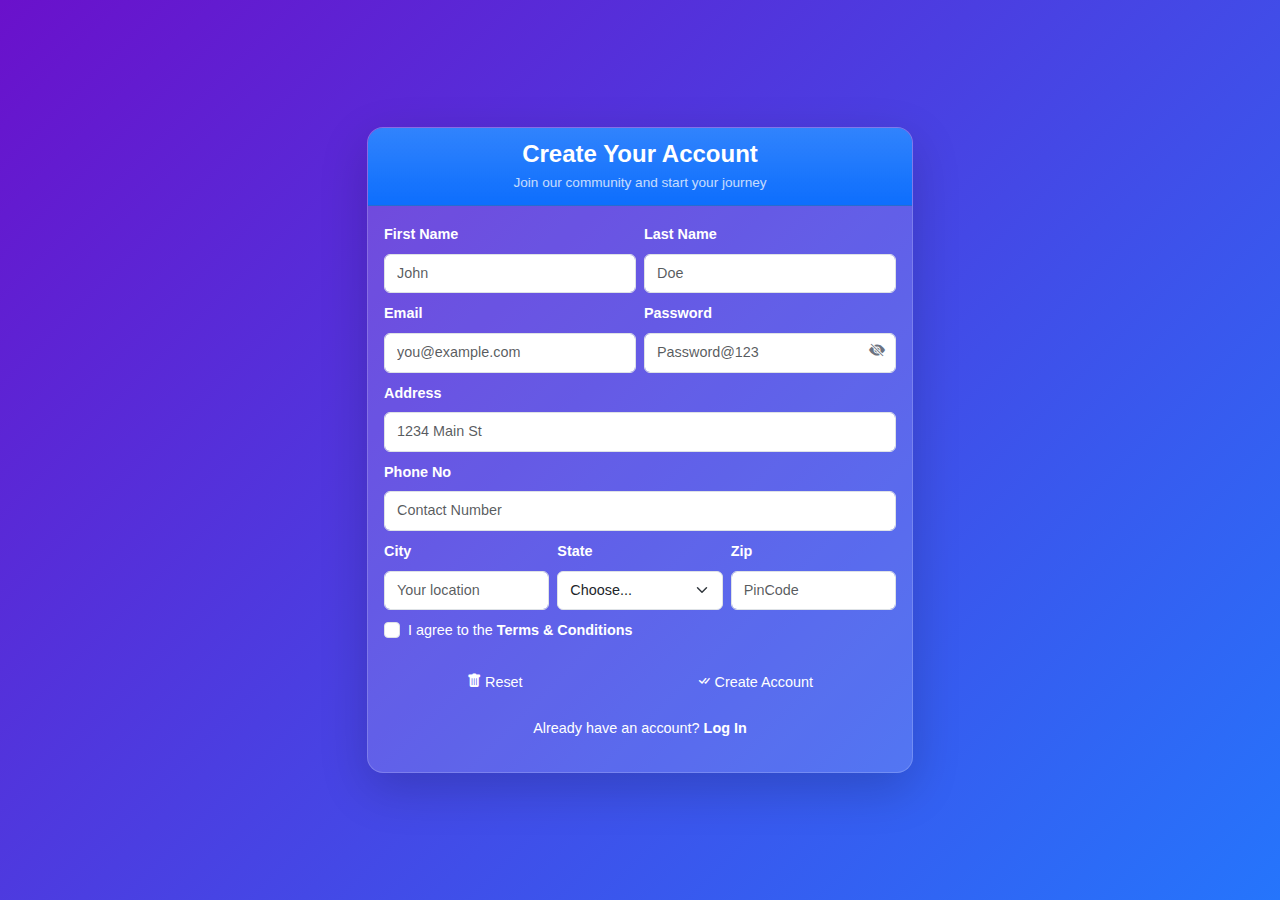
<file: index.html>
<!DOCTYPE html>
<html lang="en">
  <head>
    <meta charset="UTF-8" />
    <meta name="viewport" content="width=device-width, initial-scale=1.0" />
    <title>Signup Form</title>

    <!-- favicon img  -->
    <link rel="icon" href="./Assesst/image.png" />

    <!-- Bootstrap CSS -->
    <link
      href="https://cdn.jsdelivr.net/npm/bootstrap@5.3.3/dist/css/bootstrap.min.css"
      rel="stylesheet"
      integrity="sha384-QWTKZyjpPEjISv5WaRU9OFeRpok6YctnYmDr5pNlyT2bRjXh0JMhjY6hW+ALEwIH"
      crossorigin="anonymous"
    />

    <!-- Bootstrap Icons -->
    <link
      rel="stylesheet"
      href="https://cdn.jsdelivr.net/npm/bootstrap-icons@1.11.3/font/bootstrap-icons.css"
    />

    <!-- css StyleSheet  -->
    <link rel="stylesheet" href="./StyleSheet/StyleSheet.css" />
  </head>
  <body>
    <div class="container">
      <div class="row justify-content-center">
        <div class="col-md-8 col-lg-6 col-xl-6">
          <div
            class="card shadow-lg rounded-4 overflow-hidden"
            style="
              background-color: var(--glass-bg);
              border: 1px solid var(--glass-border);
            "
          >
            <div class="card-header bg-primary bg-gradient text-white">
              <h1 class="card-title fw-bold text-center mb-1">
                Create Your Account
              </h1>
              <p
                class="card-text text-center mb-0 opacity-75"
                style="font-size: 0.85rem"
              >
                Join our community and start your journey
              </p>
            </div>

            <div class="card-body p-3">
              <form class="needs-validation" novalidate>
                <div class="row g-2 mb-2">
                  <div class="col-md-6">
                    <label for="firstName" class="form-label">First Name</label>
                    <input
                      type="text"
                      class="form-control"
                      id="firstName"
                      placeholder="John"
                    />
                    <div class="invalid-feedback" id="firstNameError"></div>
                  </div>
                  <div class="col-md-6">
                    <label for="lastName" class="form-label">Last Name</label>
                    <input
                      type="text"
                      class="form-control"
                      id="lastName"
                      placeholder="Doe"
                    />
                    <div class="invalid-feedback" id="lastNameError"></div>
                  </div>
                </div>

                <div class="row g-2 mb-2">
                  <div class="col-md-6">
                    <label for="email" class="form-label">Email</label>
                    <input
                      type="email"
                      class="form-control"
                      id="email"
                      placeholder="you@example.com"
                    />
                    <div class="invalid-feedback" id="emailError"></div>
                  </div>
                  <div class="col-md-6 position-relative">
                    <label for="password" class="form-label">Password</label>
                    <input
                      type="password"
                      class="form-control"
                      id="password"
                      placeholder="Password@123"
                    />
                    <i
                      class="bi bi-eye-slash-fill password-toggle"
                      id="togglePassword"
                    ></i>
                    <div class="invalid-feedback" id="passwordError"></div>
                  </div>
                </div>

                <div class="mb-2">
                  <label for="address" class="form-label">Address</label>
                  <input
                    type="text"
                    class="form-control"
                    id="address"
                    placeholder="1234 Main St"
                  />
                  <div class="invalid-feedback" id="addressError"></div>
                </div>

                <div class="mb-2">
                  <label for="phoneNumber" class="form-label">Phone No</label>
                  <input
                    type="tel"
                    class="form-control"
                    id="phoneNumber"
                    placeholder="Contact Number"
                  />
                  <div class="invalid-feedback" id="phoneNumberError"></div>
                </div>

                <div class="row g-2 mb-2">
                  <div class="col-md-4">
                    <label for="city" class="form-label">City</label>
                    <input
                      type="text"
                      class="form-control"
                      id="city"
                      placeholder="Your location"
                    />
                    <div class="invalid-feedback" id="cityError"></div>
                  </div>
                  <div class="col-md-4">
                    <label for="state" class="form-label">State</label>
                    <select id="state" class="form-select">
                      <option selected>Choose...</option>
                      <!-- States will be populated here -->
                    </select>
                    <div class="invalid-feedback" id="stateError"></div>
                  </div>
                  <div class="col-md-4">
                    <label for="zip" class="form-label">Zip</label>
                    <input
                      type="text"
                      class="form-control"
                      id="zip"
                      placeholder="PinCode"
                    />
                    <div class="invalid-feedback" id="zipError"></div>
                  </div>
                </div>

                <div class="form-check mb-3 mt-2">
                  <input
                    class="form-check-input"
                    type="checkbox"
                    id="gridCheck"
                    required
                  />
                  <label
                    class="form-check-label fw-light"
                    for="gridCheck"
                   
                  >
                    I agree to the
                    <a href="#" class="text-decoration-none text-white fw-bold"
                      >Terms & Conditions</a
                    >
                  </label>
                </div>

                <div class="d-grid gap-2 d-md-flex">
                  <button
                    type="reset"
                    class="btn  flex-fill d-flex align-items-center justify-content-center gap-1 text-white"
                    id="reset-btn"
                  >
                    <i class="bi bi-trash-fill"></i> Reset
                  </button>
                  <button
                    type="submit"
                    class="btn  flex-fill d-flex align-items-center justify-content-center gap-1 text-white"
                    id="create-btn"
                  >
                    <i class="bi bi-check-all"></i> Create Account
                  </button>
                </div>

                <p class="already text-center my-3 text-white style="font-size: 0.9rem">
                  Already have an account?
                  <a
                    href="./LoginForm.html"
                    class="text-white text-decoration-none fw-bold"
                    >Log In</a
                  >
                </p>
              </form>
            </div>
          </div>
        </div>
      </div>
    </div>
    <script src="./JavaScript/SignupValidation.js"></script>
    <script src="./JavaScript/States.js"></script>
    <script src="./JavaScript/PasswordToggle.js"></script>
  </body>
</html>
</file>
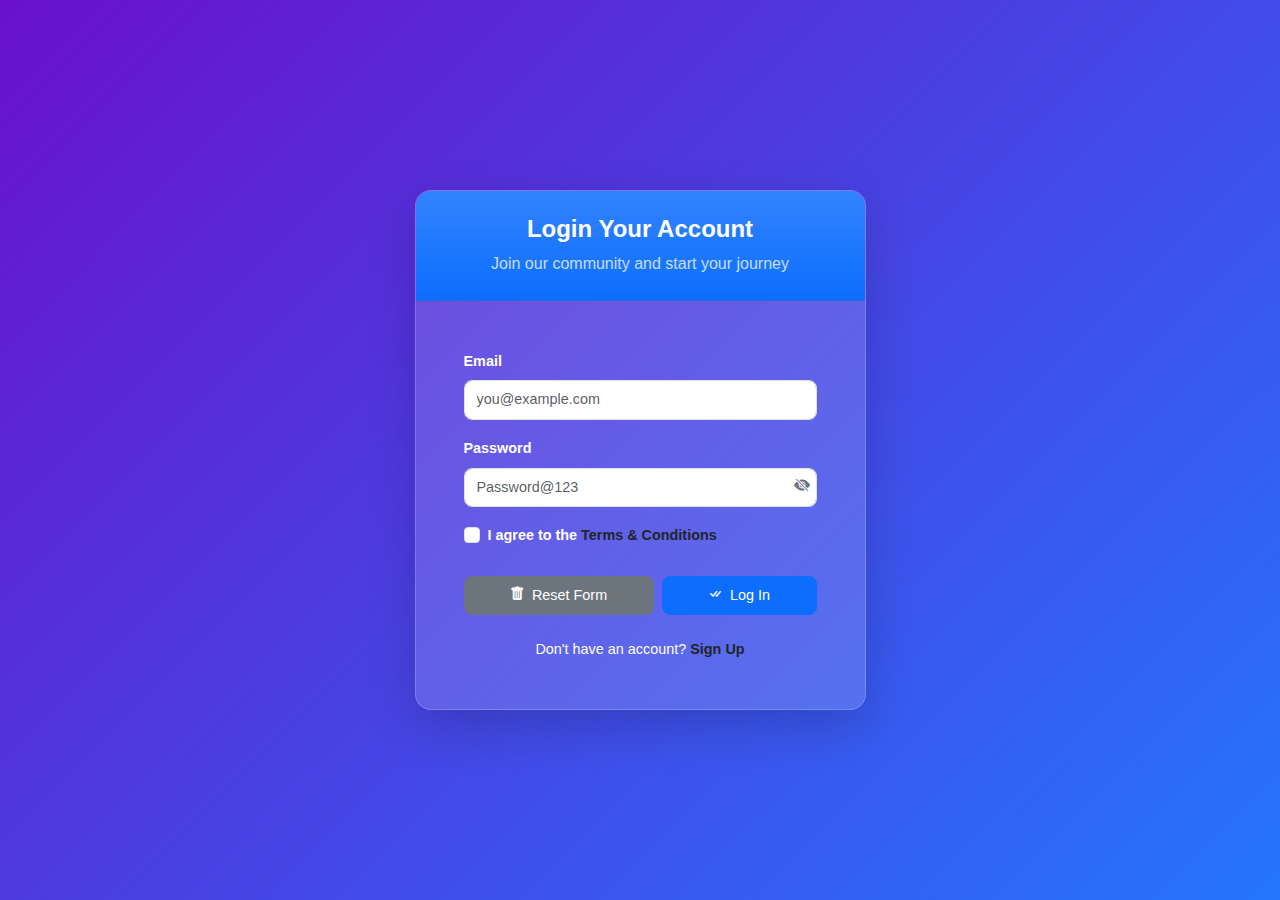
<file: LoginForm.html>
<!DOCTYPE html>
<html lang="en">
  <head>
    <meta charset="UTF-8" />
    <meta name="viewport" content="width=device-width, initial-scale=1.0" />
    <title>Signup Form</title>

    <!-- favicon img  -->
    <link rel="icon" href="./Assesst/image.png" />

    <!-- Bootstrap CSS -->
    <link
      href="https://cdn.jsdelivr.net/npm/bootstrap@5.3.3/dist/css/bootstrap.min.css"
      rel="stylesheet"
      integrity="sha384-QWTKZyjpPEjISv5WaRU9OFeRpok6YctnYmDr5pNlyT2bRjXh0JMhjY6hW+ALEwIH"
      crossorigin="anonymous"
    />

    <!-- Bootstrap Icons -->
    <link
      rel="stylesheet"
      href="https://cdn.jsdelivr.net/npm/bootstrap-icons@1.11.3/font/bootstrap-icons.css"
    />

    <!-- css StyleSheet  -->
    <link rel="stylesheet" href="./StyleSheet/StyleSheet.css" />
  </head>
  <body class="d-flex align-items-center justify-content-center py-5">
    <div class="container">
      <div class="row justify-content-center">
        <div class="col-md-8 col-lg-6 col-xl-5">
          <div
            class="card shadow-lg rounded-4 overflow-hidden"
            style="
              background-color: var(--glass-bg);
              border: 1px solid var(--glass-border);
            "
          >
            <div class="card-header bg-primary bg-gradient text-white py-4">
              <h1 class="card-title fw-bold mb-2 text-center">
                Login Your Account
              </h1>
              <p class="card-text text-center mb-0 opacity-75">
                Join our community and start your journey
              </p>
            </div>

            <div class="card-body p-4 p-md-5">
              <form class="needs-validation" novalidate>
                <div class="row g-3 mb-3">
                  <div class="col-md-12">
                    <label for="email" class="form-label fw-semibold"
                      >Email</label
                    >
                    <input
                      type="email"
                      class="form-control form-control-lg"
                      id="email"
                      placeholder="you@example.com"
                    />
                    <div class="invalid-feedback" id="emailError"></div>
                  </div>
                  <div class="col-md-12 position-relative">
                    <label for="password" class="form-label fw-semibold"
                      >Password</label
                    >
                    <input
                      type="password"
                      class="form-control form-control-lg"
                      id="password"
                      placeholder="Password@123"
                    />
                    <i
                      class="bi bi-eye-slash-fill password-toggle"
                      id="togglePassword"
                    ></i>
                    <div class="invalid-feedback" id="passwordError"></div>
                  </div>
                </div>
                <div class="form-check mb-4">
                  <input
                    class="form-check-input"
                    type="checkbox"
                    id="gridCheck"
                    required
                  />
                  <label class="form-check-label" for="gridCheck">
                    I agree to the
                    <a href="#" class="text-decoration-none text-dark"
                      >Terms & Conditions</a
                    >
                  </label>
                </div>

                <div class="d-grid gap-2 d-md-flex">
                  <button
                    type="reset"
                    class="btn btn-secondary btn-lg flex-fill d-flex align-items-center justify-content-center gap-2"
                    id="resetBtn"
                  >
                    <i class="bi bi-trash-fill"></i> Reset Form
                  </button>
                  <button
                    type="submit"
                    class="btn btn-primary btn-lg flex-fill d-flex align-items-center justify-content-center gap-2"
                  >
                    <i class="bi bi-check-all"></i> Log In
                  </button>
                </div>

                <p class="already text-center mt-4 mb-0">
                  Don't have an account?
                  <a
                    href="./index.html"
                    class="text-dark text-decoration-none fw-bold"
                    >Sign Up</a
                  >
                </p>
              </form>
            </div>
          </div>
        </div>
      </div>
    </div>
    <script src="./JavaScript/PasswordToggle.js"></script>
    <script src="./JavaScript/LoginValidation.js"></script>
  </body>
</html>
</file>
<file: StyleSheet/StyleSheet.css>
:root {
  --primary-gradient: linear-gradient(135deg, #6a11cb 0%, #2575fc 100%);
  --glass-bg: rgba(255, 255, 255, 0.15);
  --glass-border: rgba(255, 255, 255, 0.18);
}

body {
  background: var(--primary-gradient);
  min-height: 100vh;
  font-family: "Segoe UI", Tahoma, Geneva, Verdana, sans-serif;
  padding: 15px;
  display: flex;
  align-items: center;
}

.password-toggle {
  font-size: 1rem;
  cursor: pointer;
  position: absolute;
  right: 15px;
  top: 38px;
  color: #6b7280;
}

label,
.already {
  color: white;
  font-size: 0.9rem;
  margin-bottom: 0.3rem;
}
label{
  font-weight: bold;
}

#submitBtn,.card-header{
  background-color: rgba(2, 4, 113, 0.61);
}

.invalid-feedback {
  font-weight: bold;
  color: white;
  text-shadow: rgb(10, 10, 10) 0px 0px 10px;
  font-size: 0.75rem;
  margin-top: 0.2rem;
}

.form-control,
.form-select,
.btn {
  font-size: 0.9rem;
  padding: 0.5rem 0.75rem;
}

.card-header {
  padding: 0.75rem 1rem;
}

.card-body {
  padding: 1rem;
}

h1 {
  font-size: 1.5rem;
  margin-bottom: 0.3rem;
}
</file>
